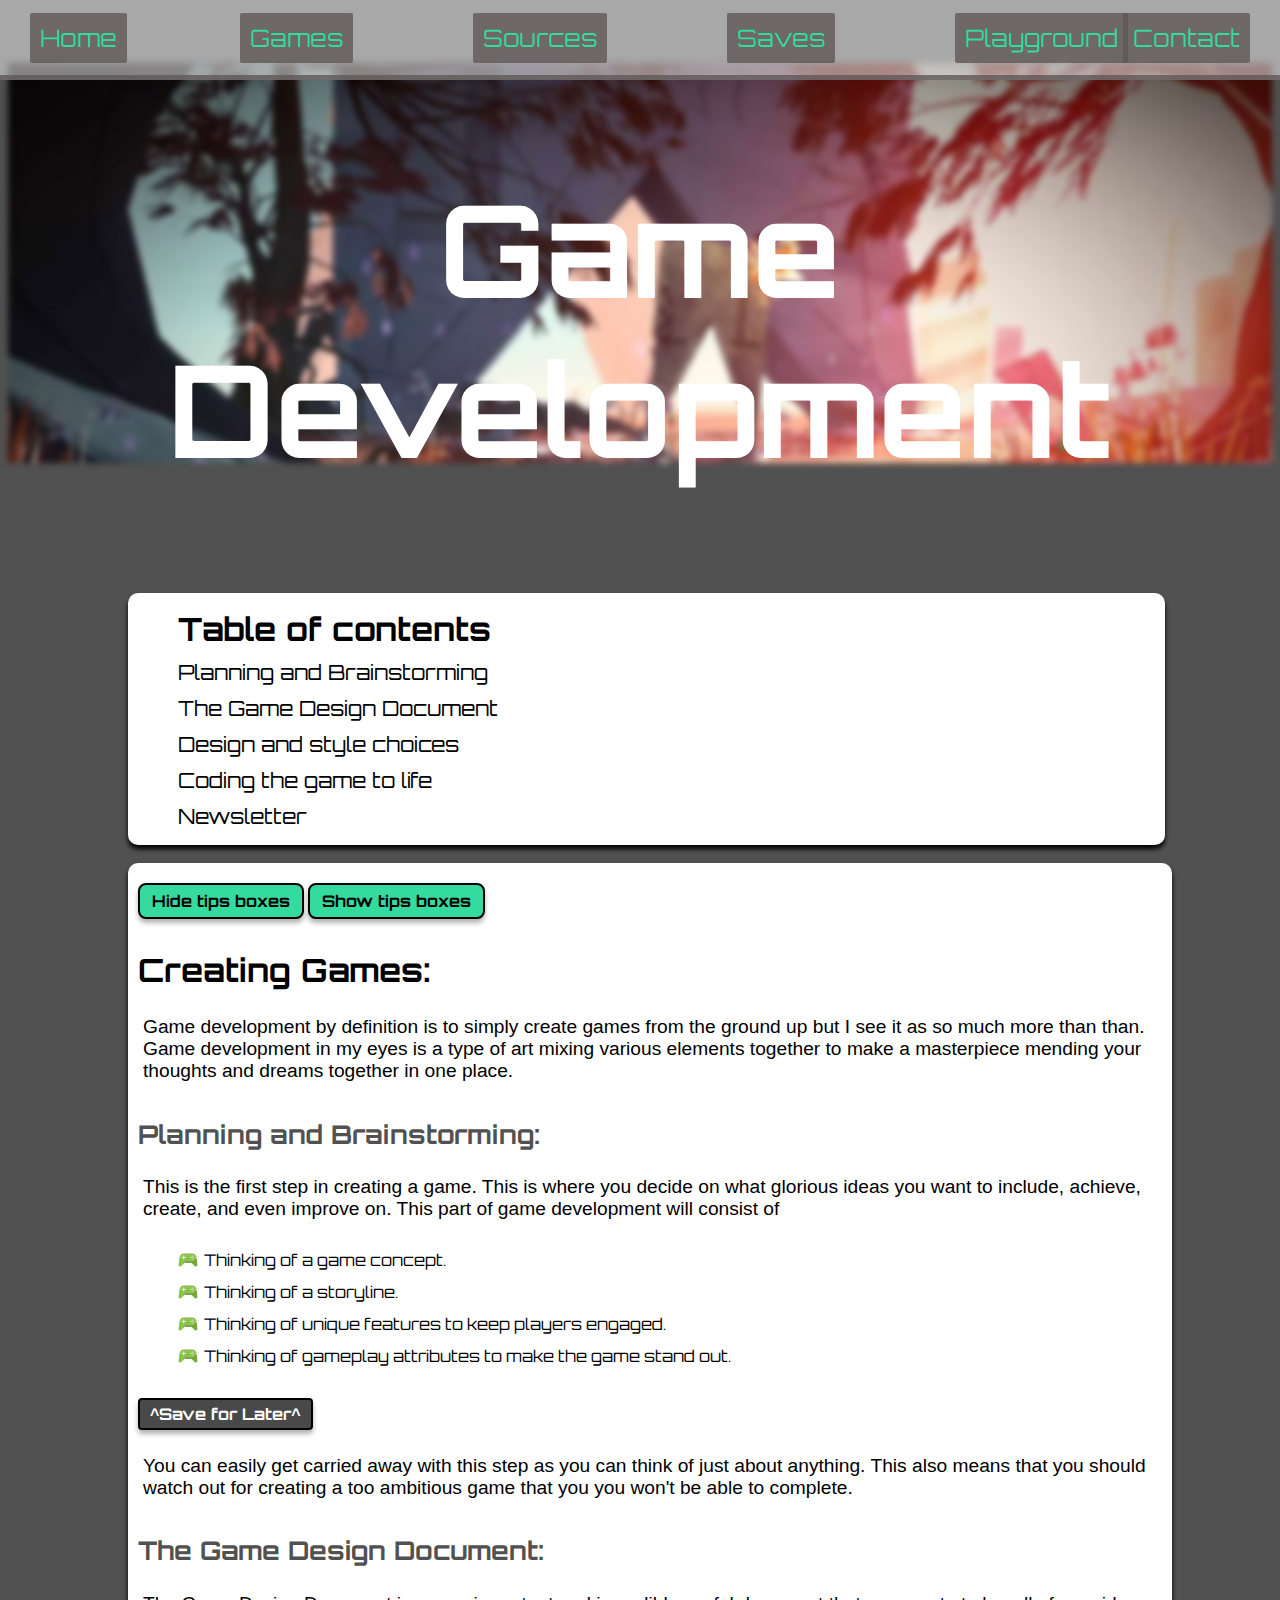
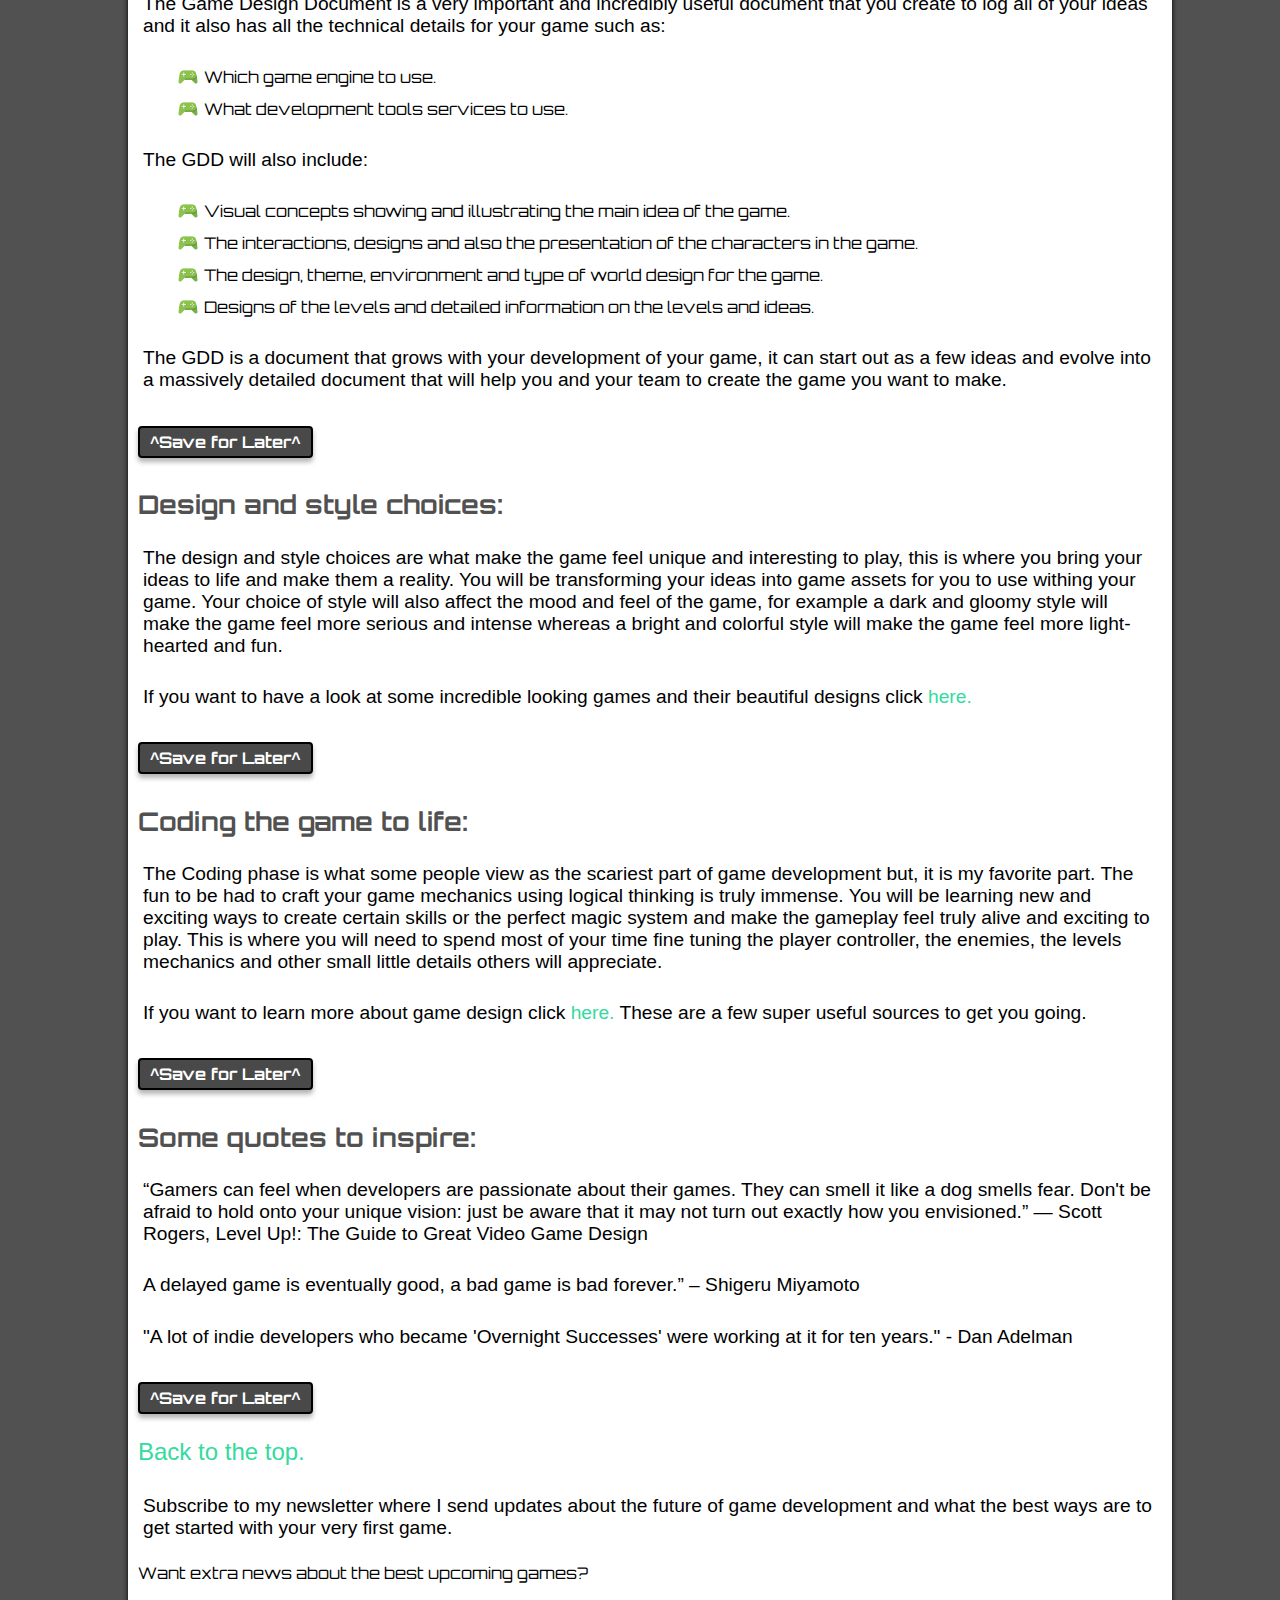
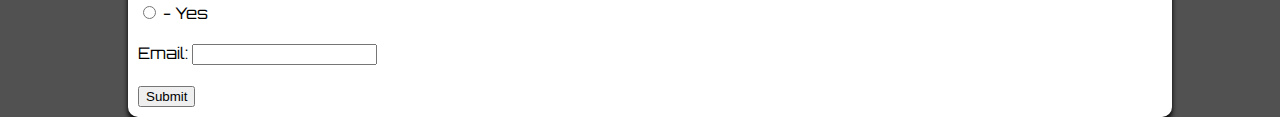
<file: index.html>
<!DOCTYPE html>
<html lang="en">
  <head>
    <title>Game Development</title>
    <link rel="stylesheet" href="scss/main.css"/>
    <script src="https://ajax.googleapis.com/ajax/libs/jquery/1.12.4/jquery.min.js"></script>
  </head>

  <body>
    <header>
      <nav>
        <table class="left-top-align-table">
          <tr>
            <td class="left-align-text"><a href="index.html">Home</a></td>
            <td class="center-text"><a href="html/games.html">Games</a></td>
            <td class="center-text"><a href="html/sources.html">Sources</a></td>
            <td class="center-text"><a href="html/saves.html">Saves</a></td>
            <td class="center-text"><a href="html/playground.html">Playground</a></td>
            <td class="right-align-text"><a href="html/contact.html">Contact</a></td>
          </tr>
        </table>
      </nav>
    </header>

    <div class="image-box-container" id="top">
      <div class="image-box-blurred-background-home"></div>
      <div class="text-container">
        <h1>Game Development</h1>
      </div>
    </div>

    <section class="table-of-contents-box">
      <ul id="nav">
        <li class="drop-down heading1 drop-down">
          <a class="drop-down">Table of contents</a>
          <div class="drop">
          <a href="#planning">Planning and Brainstorming</a>
          </div>
          <div class="drop">
            <a href="#design-document">The Game Design Document</a>
          </div>
          <div class="drop">
          <a href="#designing">Design and style choices</a>
          </div>
          <div class="drop">
          <a href="#coding">Coding the game to life</a>
          </div>
          <div class="drop">
          <a href="#newsletter">Newsletter</a>
          </div>
        </li>
      </ul>
    </section>

    <section class="white-box-container-home">
      <button
        id="startFade"
        class="button-styling"
        onclick="fadingImage(1)"
      >
        Hide tips boxes
      </button>
      <button
        id="resetFade"
        class="button-styling"
        onclick="fadingImage(2)"
      >
        Show tips boxes
      </button>

      <h1 class="main-heading">Creating Games:</h1>
      <p>
        Game development by definition is to simply create games from the ground
        up but I see it as so much more than than. Game development in my eyes
        is a type of art mixing various elements together to make a masterpiece
        mending your thoughts and dreams together in one place.
      </p>

      <section id="planning">
      <div class="savable-item">
        <h2>Planning and Brainstorming:</h2>
        <p>
          This is the first step in creating a game. This is where you decide on
          what glorious ideas you want to include, achieve, create, and even
          improve on. This part of game development will consist of
        </p>

        <ul class="default-list">
          <li>Thinking of a game concept.</li>
          <li>Thinking of a storyline.</li>
          <li>Thinking of unique features to keep players engaged.</li>
          <li>Thinking of gameplay attributes to make the game stand out.</li>
        </ul>
    </div>
        <p>
          You can easily get carried away with this step as you can think of
          just about anything. This also means that you should watch out for
          creating a too ambitious game that you you won't be able to complete.
        </p>
      </section>

      <div class="slide-show-container savable-item" id="developmentTips">
        <img class="image-styling" src="https://Cardinal117.github.io/Website-showcase/Images/loading.gif">
        <p class="slide-show-text">loading....</p>
      </div>

      <section id="design-document">
        <h2>The Game Design Document:</h2>
        <p>
          The Game Design Document is a very important and incredibly useful
          document that you create to log all of your ideas and it also has all
          the technical details for your game such as:
        </p>
        <ul class="default-list">
          <li>Which game engine to use.</li>
          <li>What development tools services to use.</li>
        </ul>
        <div class="savable-item">
        <p>The GDD will also include:</p>
        <ul class="default-list">
          <li>
            Visual concepts showing and illustrating the main idea of the game.
          </li>
          <li>
            The interactions, designs and also the presentation of the
            characters in the game.
          </li>
          <li>
            The design, theme, environment and type of world design for the
            game.
          </li>
          <li>
            Designs of the levels and detailed information on the levels and
            ideas.
          </li>
        </ul>
        <p>
          The GDD is a document that grows with your development of your game,
          it can start out as a few ideas and evolve into a massively detailed
          document that will help you and your team to create the game you want
          to make.
        </p>
      </div>
      </section>

      <section id="designing" class="savable-item">
        <h2>Design and style choices:</h2>
        <p>
          The design and style choices are what make the game feel unique and
          interesting to play, this is where you bring your ideas to life and
          make them a reality. You will be transforming your ideas into game
          assets for you to use withing your game. Your choice of style will
          also affect the mood and feel of the game, for example a dark and
          gloomy style will make the game feel more serious and intense whereas
          a bright and colorful style will make the game feel more light-hearted
          and fun.
        </p>
        <p>
          If you want to have a look at some incredible looking games and their
          beautiful designs click
          <a href="html/games.html" class="turquoiseLink">here.</a>
        </p>
      </section>

      <section id="coding">
        <div class="savable-item">
        <h2>Coding the game to life:</h2>
        <p>
          The Coding phase is what some people view as the scariest part of game
          development but, it is my favorite part. The fun to be had to craft
          your game mechanics using logical thinking is truly immense. You will
          be learning new and exciting ways to create certain skills or the perfect 
          magic system and make the gameplay feel truly alive and exciting to play. 
          This is where you will need to spend most of your time fine tuning the player
          controller, the enemies, the levels mechanics and other small little
          details others will appreciate.
        </p>
        <p>
          If you want to learn more about game design click
          <a href="html/games.html" class="turquoiseLink">here.</a> These are a
          few super useful sources to get you going.
        </p>
      </div>

        <div class="slide-show-container savable-item" id="codingTips">
          <img class="image-styling" src="https://Cardinal117.github.io/Website-showcase/Images/loading.gif">
          <p class="slide-show-text">loading....</p>
        </div>

      </section>
      <div class="savable-item">
      <h2>Some quotes to inspire:</h2>
      <p>
        “Gamers can feel when developers are passionate about their games. They
        can smell it like a dog smells fear. Don't be afraid to hold onto your
        unique vision: just be aware that it may not turn out exactly how you
        envisioned.” ― Scott Rogers, Level Up!: The Guide to Great Video Game
        Design
      </p>
      <p>
        A delayed game is eventually good, a bad game is bad forever.” – Shigeru Miyamoto
      </p>
      <p>
        "A lot of indie developers who became 'Overnight Successes' were working at it for ten years." - Dan Adelman
      </p>
    </div>
      <p class="large-text"><a href="#top">Back to the top.</a></p>

      <!--Contact form that will allow a user to subscribe to a newsletter.-->
      <form method="post" id="newsletter">
        <div>
          <p>
            Subscribe to my newsletter where I send updates about the future of game development and what 
            the best ways are to get started with your very first game.
          </p>
        </div>
        <div>
            <label for="extra-content">Want extra news about the best upcoming games?</label>
            <br>
            <br>
            <input type="radio" name="extra-content" id="extra-content">
            <label for="extra-content"> - Yes</label>
        </div>
        <br>
        <div>
           <label for="email">Email:</label>
            <input type="text" name="email" id="email"> 
        </div>
        <br>
        <button>Submit</button>
    </form>
</div>
    </section>
    <script src="js/slides.js"></script>
    <script type="module" src="js/main.js"></script>  
  </body>
</html>
</file>
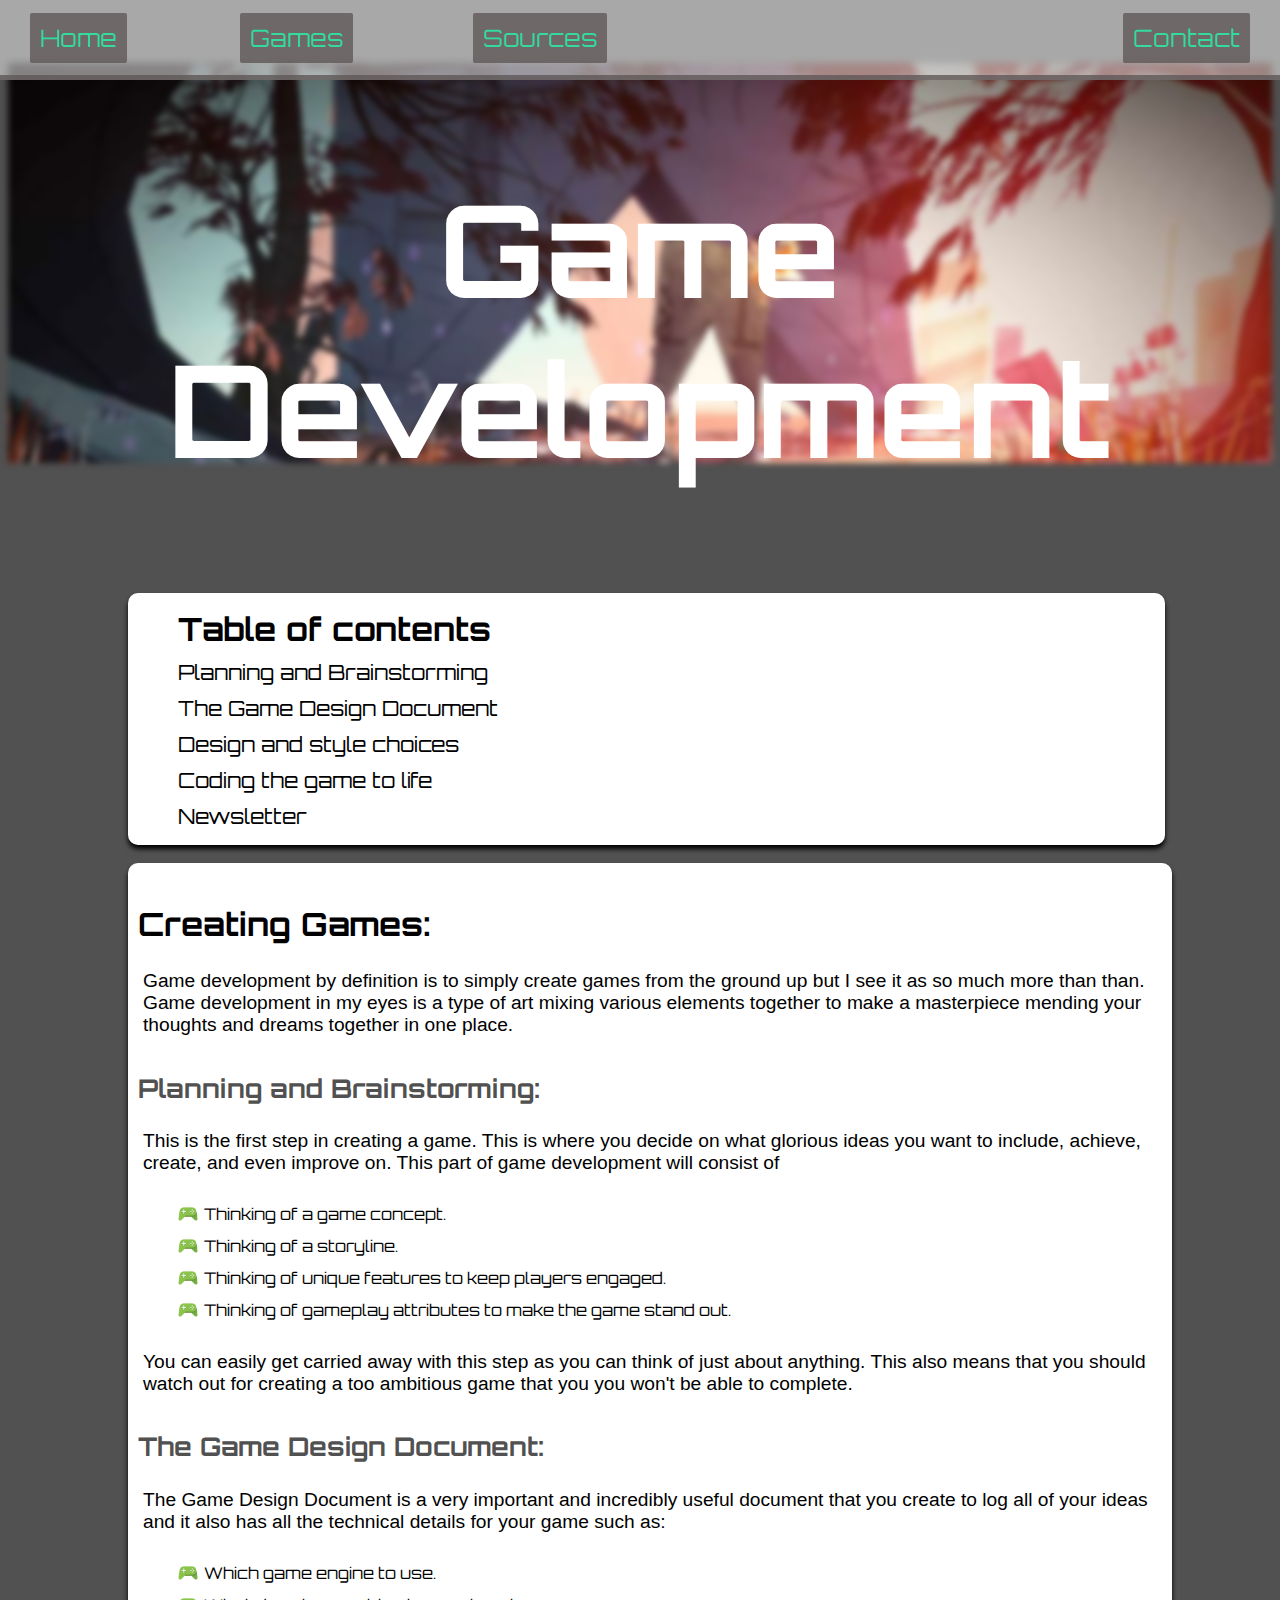
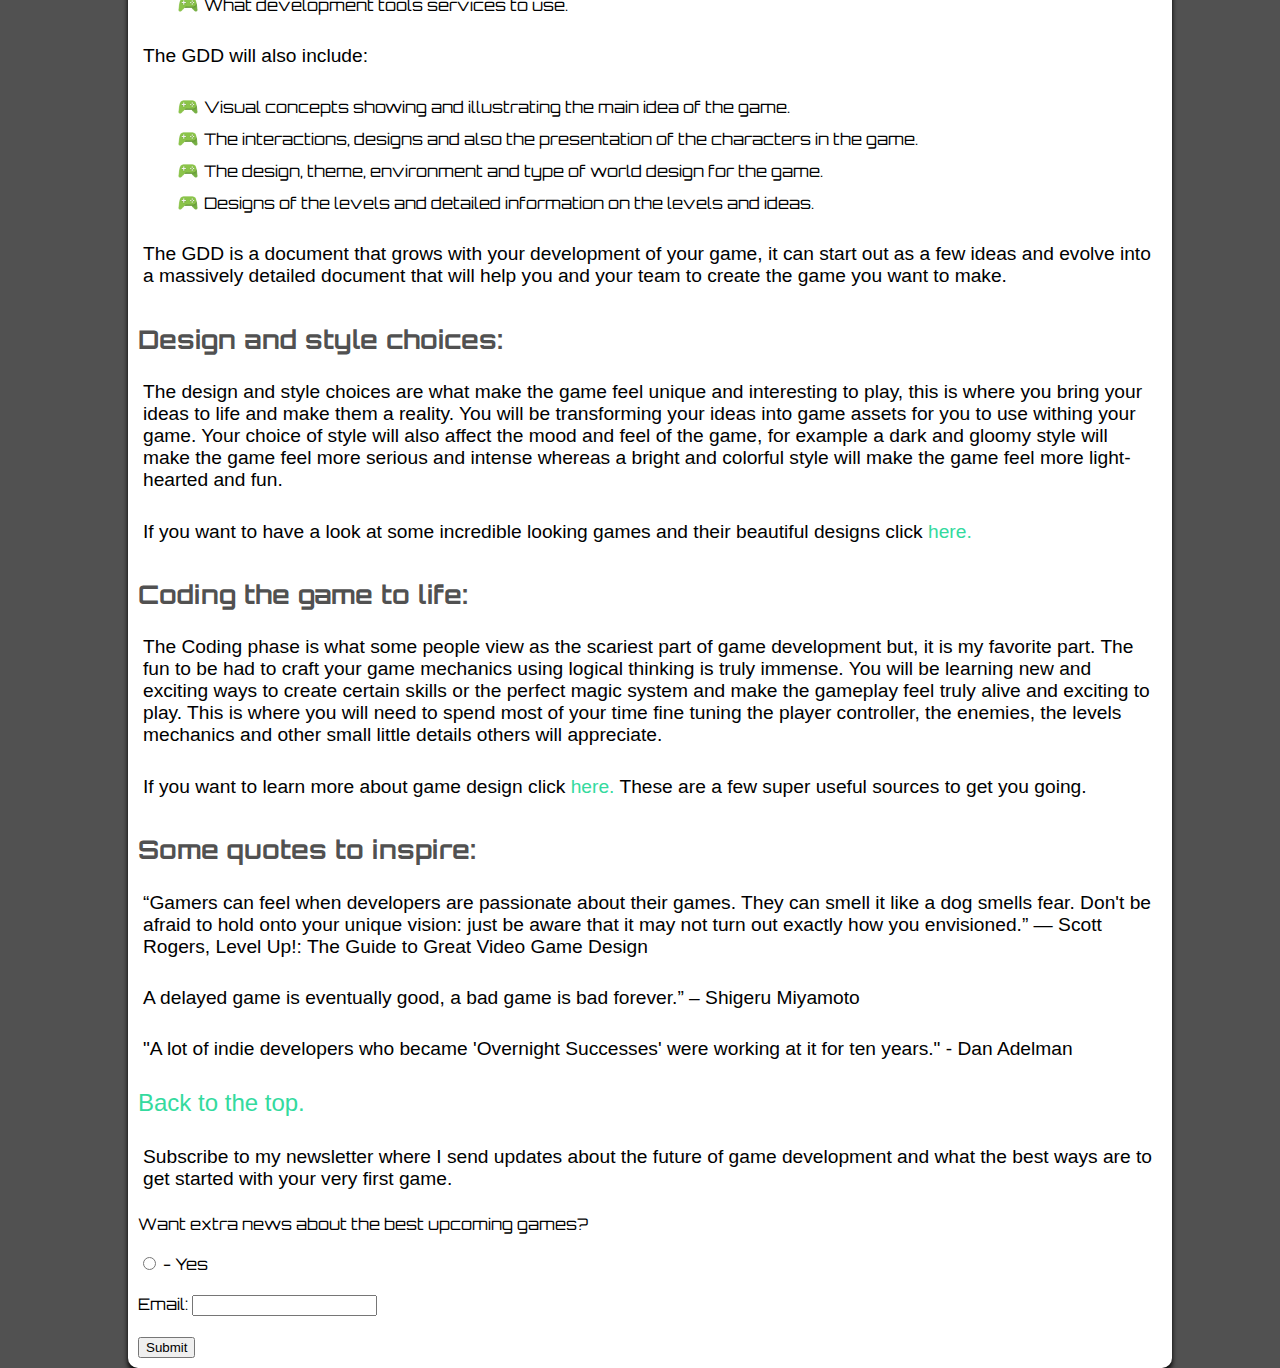
<file: html/index.html>
<!DOCTYPE html>
<html lang="en">
  <head>
    <title>Game Development</title>
    <link rel="stylesheet" href="/scss/main.css"/>
    <script src="https://ajax.googleapis.com/ajax/libs/jquery/1.12.4/jquery.min.js"></script>
  </head>

  <body>
    <header>
      <nav>
        <table class="left-top-align-table">
          <tr>
            <td class="left-align-text"><a href="index.html">Home</a></td>
            <td class="center-text"><a href="games.html">Games</a></td>
            <td class="center-text"><a href="sources.html">Sources</a></td>
            <td class="right-align-text"><a href="contact.html">Contact</a></td>
          </tr>
        </table>
      </nav>
    </header>

    <div class="image-box-container" id="top">
      <div class="image-box-blurred-background-home"></div>
      <div class="text-container">
        <h1>Game Development</h1>
      </div>
    </div>

    <section class="table-of-contents-box">
      <ul id="nav">
        <li class="drop-down heading1 drop-down">
          <a class="drop-down">Table of contents</a>
          <div class="drop">
          <a href="#planning">Planning and Brainstorming</a>
          </div>
          <div class="drop">
            <a href="#design-document">The Game Design Document</a>
          </div>
          <div class="drop">
          <a href="#designing">Design and style choices</a>
          </div>
          <div class="drop">
          <a href="#coding">Coding the game to life</a>
          </div>
          <div class="drop">
          <a href="#newsletter">Newsletter</a>
          </div>
        </li>
      </ul>
    </section>

    <section class="white-box-container-home">
      <h1 class="main-heading">Creating Games:</h1>
      <p>
        Game development by definition is to simply create games from the ground
        up but I see it as so much more than than. Game development in my eyes
        is a type of art mixing various elements together to make a masterpiece
        mending your thoughts and dreams together in one place.
      </p>

      <section id="planning">
        <h2>Planning and Brainstorming:</h2>
        <p>
          This is the first step in creating a game. This is where you decide on
          what glorious ideas you want to include, achieve, create, and even
          improve on. This part of game development will consist of
        </p>

        <ul class="default-list">
          <li>Thinking of a game concept.</li>
          <li>Thinking of a storyline.</li>
          <li>Thinking of unique features to keep players engaged.</li>
          <li>Thinking of gameplay attributes to make the game stand out.</li>
        </ul>

        <p>
          You can easily get carried away with this step as you can think of
          just about anything. This also means that you should watch out for
          creating a too ambitious game that you you won't be able to complete.
        </p>
      </section>

      <div class="slide-show-container" id="developmentTips">
        <img class="image-styling" src="/Images/loading.gif">
        <p class="slide-show-text">loading....</p>
      </div>

      <section id="design-document">
        <h2>The Game Design Document:</h2>
        <p>
          The Game Design Document is a very important and incredibly useful
          document that you create to log all of your ideas and it also has all
          the technical details for your game such as:
        </p>
        <ul class="default-list">
          <li>Which game engine to use.</li>
          <li>What development tools services to use.</li>
        </ul>
        <p>The GDD will also include:</p>
        <ul class="default-list">
          <li>
            Visual concepts showing and illustrating the main idea of the game.
          </li>
          <li>
            The interactions, designs and also the presentation of the
            characters in the game.
          </li>
          <li>
            The design, theme, environment and type of world design for the
            game.
          </li>
          <li>
            Designs of the levels and detailed information on the levels and
            ideas.
          </li>
        </ul>
        <p>
          The GDD is a document that grows with your development of your game,
          it can start out as a few ideas and evolve into a massively detailed
          document that will help you and your team to create the game you want
          to make.
        </p>
      </section>

      <section id="designing">
        <h2>Design and style choices:</h2>
        <p>
          The design and style choices are what make the game feel unique and
          interesting to play, this is where you bring your ideas to life and
          make them a reality. You will be transforming your ideas into game
          assets for you to use withing your game. Your choice of style will
          also affect the mood and feel of the game, for example a dark and
          gloomy style will make the game feel more serious and intense whereas
          a bright and colorful style will make the game feel more light-hearted
          and fun.
        </p>
        <p>
          If you want to have a look at some incredible looking games and their
          beautiful designs click
          <a href="/html/games.html" class="turquoiseLink">here.</a>
        </p>
      </section>

      <section id="coding">
        <h2>Coding the game to life:</h2>
        <p>
          The Coding phase is what some people view as the scariest part of game
          development but, it is my favorite part. The fun to be had to craft
          your game mechanics using logical thinking is truly immense. You will
          be learning new and exciting ways to create certain skills or the perfect 
          magic system and make the gameplay feel truly alive and exciting to play. 
          This is where you will need to spend most of your time fine tuning the player
          controller, the enemies, the levels mechanics and other small little
          details others will appreciate.
        </p>
        <p>
          If you want to learn more about game design click
          <a href="/html/games.html" class="turquoiseLink">here.</a> These are a
          few super useful sources to get you going.
        </p>

        <div class="slide-show-container" id="codingTips">
          <img class="image-styling" src="/Images/loading.gif">
          <p class="slide-show-text">loading....</p>
        </div>

      </section>
      <h2>Some quotes to inspire:</h2>
      <p>
        “Gamers can feel when developers are passionate about their games. They
        can smell it like a dog smells fear. Don't be afraid to hold onto your
        unique vision: just be aware that it may not turn out exactly how you
        envisioned.” ― Scott Rogers, Level Up!: The Guide to Great Video Game
        Design
      </p>
      <p>
        A delayed game is eventually good, a bad game is bad forever.” – Shigeru Miyamoto
      </p>
      <p>
        "A lot of indie developers who became 'Overnight Successes' were working at it for ten years." - Dan Adelman
      </p>
      <p class="large-text"><a href="#top">Back to the top.</a></p>

      <!--Contact form that will allow a user to subscribe to a newsletter.-->
      <form method="post" id="newsletter">
        <div>
          <p>
            Subscribe to my newsletter where I send updates about the future of game development and what 
            the best ways are to get started with your very first game.
          </p>
        </div>
        <div>
            <label for="extra-content">Want extra news about the best upcoming games?</label>
            <br>
            <br>
            <input type="radio" name="extra-content" id="extra-content">
            <label for="extra-content"> - Yes</label>
        </div>
        <br>
        <div>
           <label for="email">Email:</label>
            <input type="text" name="email" id="email"> 
        </div>
        <br>
        <button>Submit</button>
    </form>
</div>
    </section>
      <script src="/js/main.js"></script>
  </body>
</html>
</file>
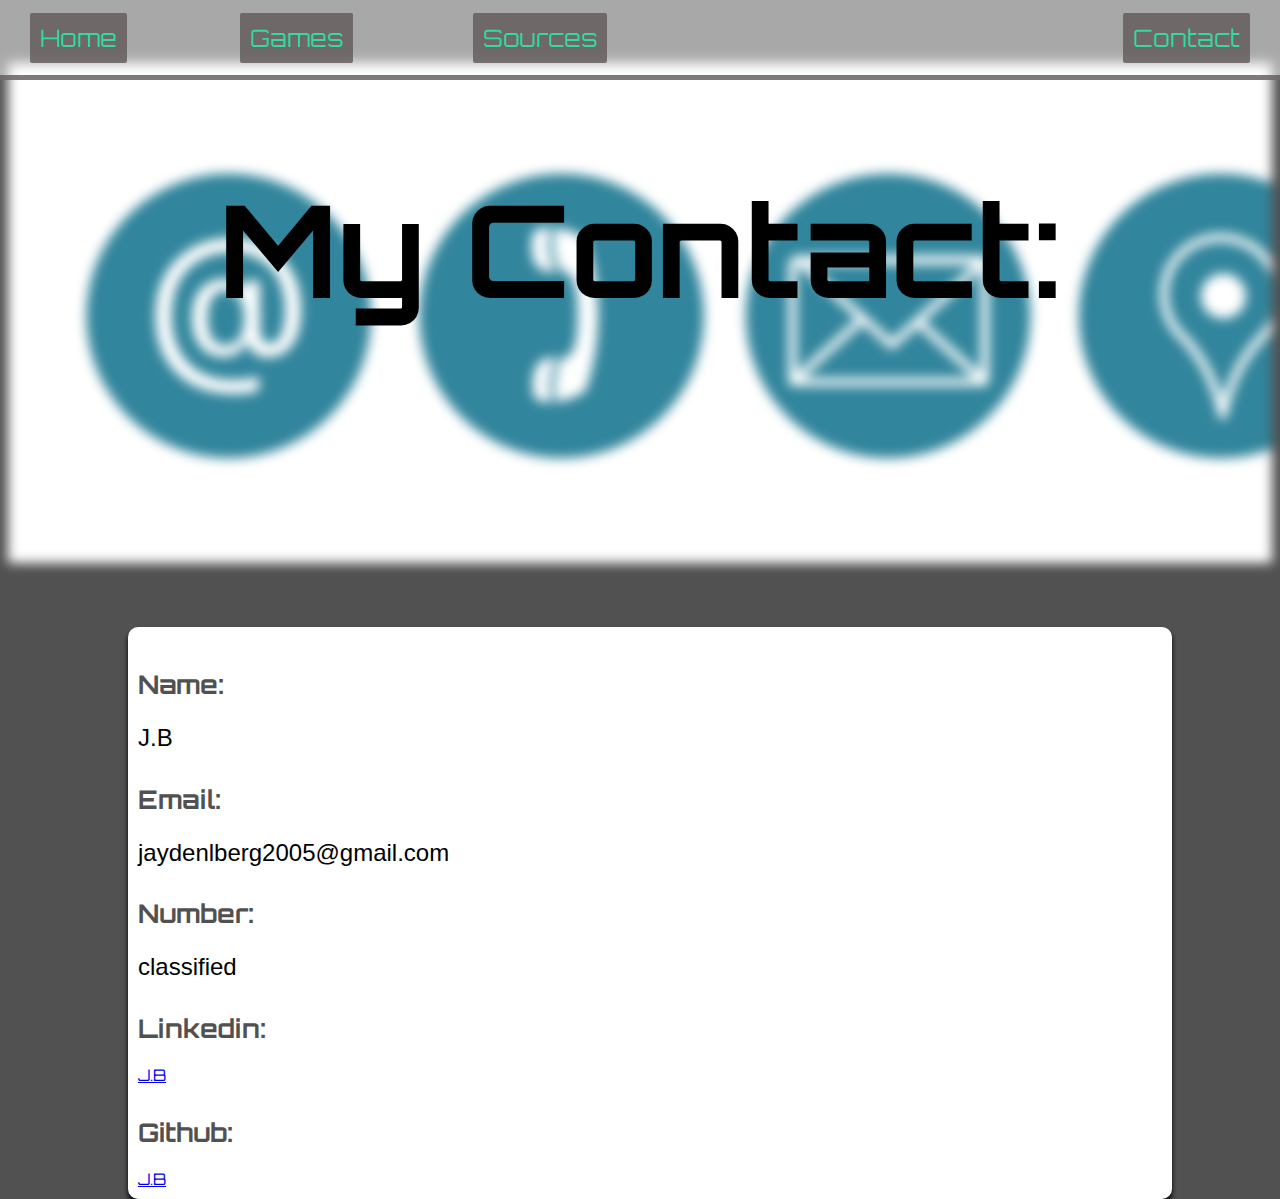
<file: contact.html>
<!DOCTYPE html>
<html lang="en">
  <head>
    <title>Contact</title>
    <link rel="stylesheet" href="/scss/main.css" />
  </head>

  <body>
    <header>
      <nav>
        <table class="left-top-align-table">
          <tr>
            <td class="left-align-text"><a href="index.html">Home</a></td>
            <td class="center-text"><a href="games.html">Games</a></td>
            <td class="center-text"><a href="sources.html">Sources</a></td>
            <td class="right-align-text"><a href="contact.html">Contact</a></td>
          </tr>
        </table>
      </nav>
    </header>

    <div class="image-box-container">
      <div class="image-box-blurred-background-contact"></div>
      <div class="text-container-black">
        <h1>My Contact:</h1>
      </div>
    </div>

    <section class="white-box-container">
      <h2>Name:</h2>
      <p class="large-text">J.B</p>

      <h2>Email:</h2>
      <p class="large-text">jaydenlberg2005@gmail.com</p>

      <h2>Number:</h2>
      <p class="large-text">classified</p>

      <h2>Linkedin:</h2>
      <a
        target="_blank"
        href="https://www.linkedin.com/search/results/all/?fetchDeterministicClustersOnly=true&heroEntityKey=urn%3Ali%3Afsd_profile%3AACoAAFR6K70B81CPlIBTiExbv4iwyrz0XFOZ3fw&keywords=jayden%20liebenberg&origin=RICH_QUERY_SUGGESTION&position=0&searchId=81713bbe-6deb-4838-9afc-d1b1df3da29d&sid=Fg7&spellCorrectionEnabled=false"
        >J.B</a
      >
      <h2>Github:</h2>
      <a
        target="_blank"
        href="https://github.com/Cardinal117"
        >J.B</a
      >
    </section>
  </body>
</html>
</file>
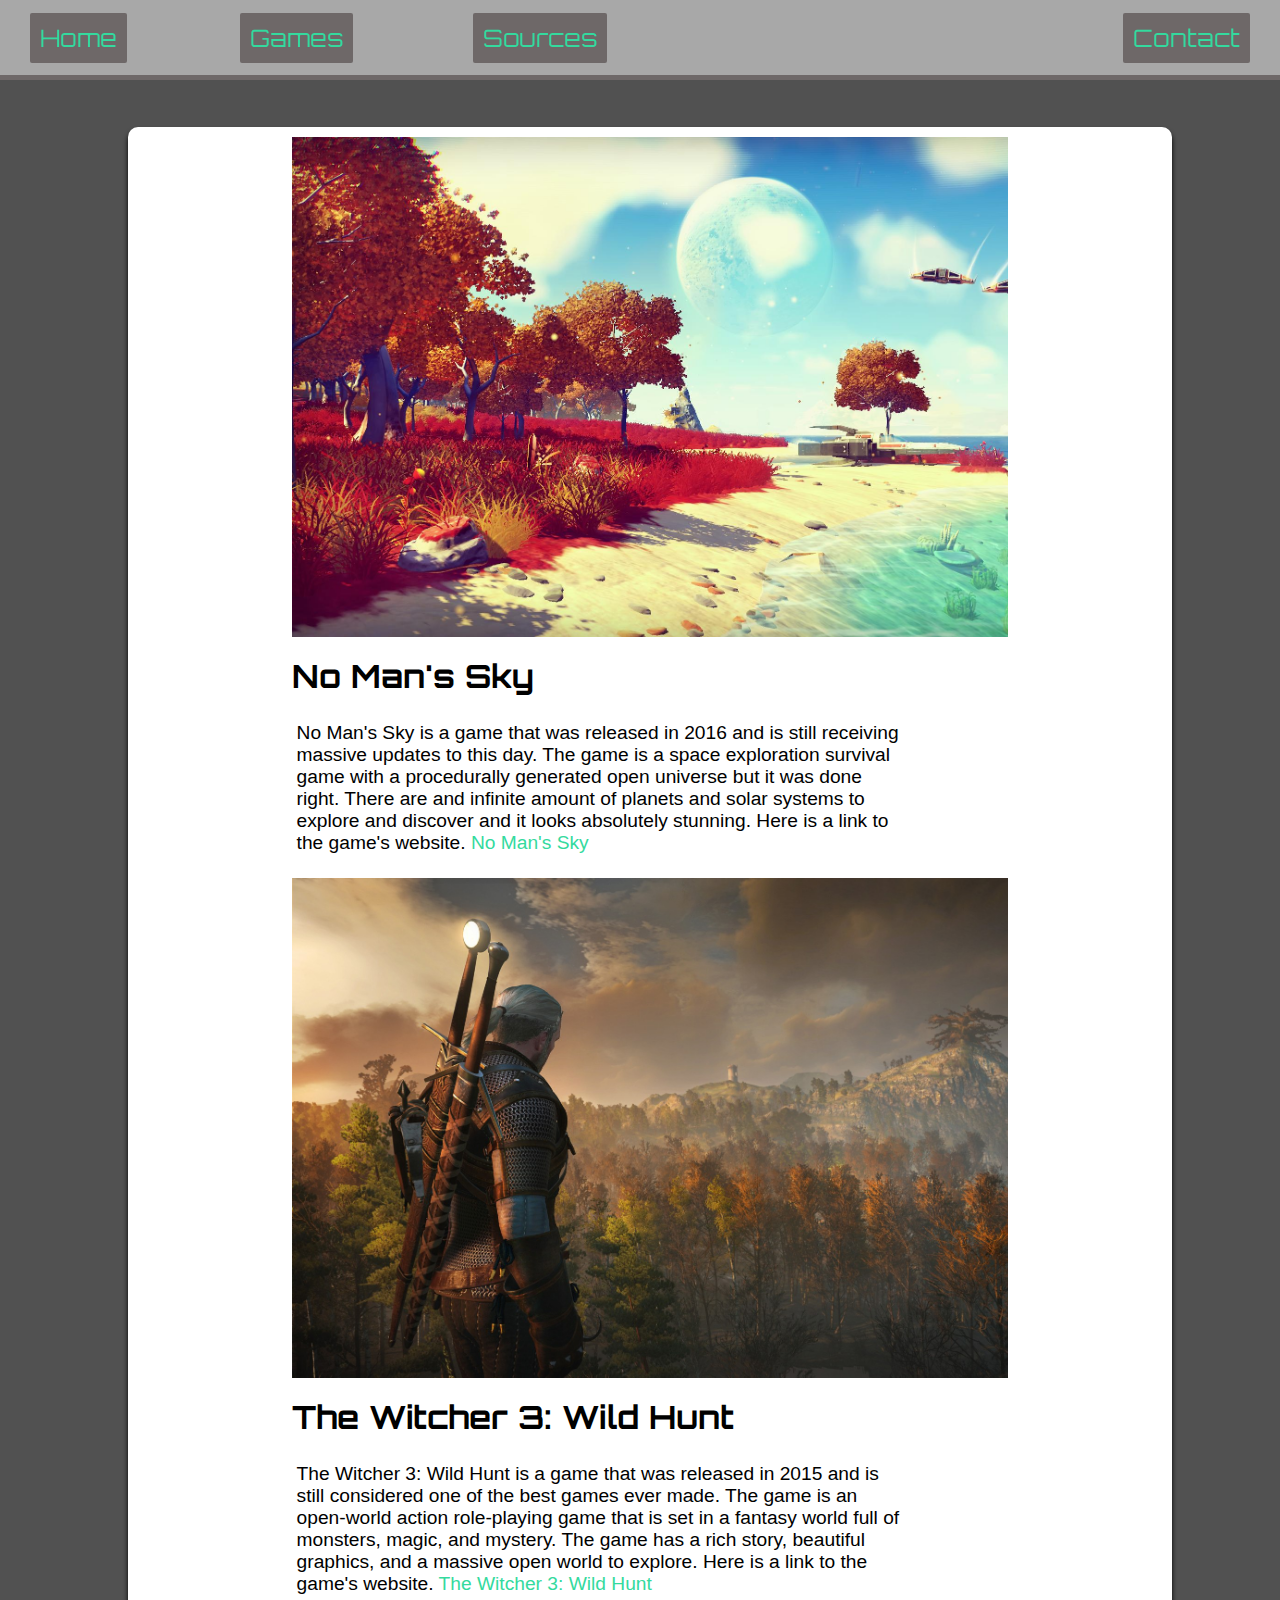
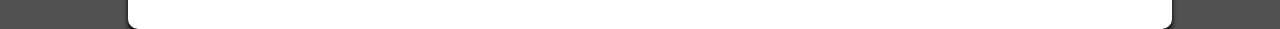
<file: games.html>
<!DOCTYPE html>
<html lang="en">
  <head>
    <title>Recommended Games</title>
    <link rel="stylesheet" href="/scss/main.css" />
  </head>

  <body>
    <header>
      <nav>
        <table class="left-top-align-table">
          <tr>
            <td class="left-align-text"><a href="index.html">Home</a></td>
            <td class="center-text"><a href="games.html">Games</a></td>
            <td class="center-text"><a href="sources.html">Sources</a></td>
            <td class="right-align-text"><a href="contact.html">Contact</a></td>
          </tr>
        </table>
      </nav>
    </header>

    <section class="white-box-container">
      <div class="image-box-container">
        <div class="games-image1"></div>
      </div>
      <section class="games-text">
        <h1 class="main-heading">No Man's Sky</h1>
        <p>
          No Man's Sky is a game that was released in 2016 and is still
          receiving massive updates to this day. The game is a space exploration
          survival game with a procedurally generated open universe but it was
          done right. There are and infinite amount of planets and solar systems
          to explore and discover and it looks absolutely stunning. Here is a
          link to the game's website.
          <a href="https://www.nomanssky.com/" target="_blank">No Man's Sky</a>
        </p>
      </section>

      <div class="image-box-container">
        <div class="games-image2"></div>
      </div>

      <section class="games-text">
        <h1 class="main-heading">The Witcher 3: Wild Hunt</h1>
        <p>
          The Witcher 3: Wild Hunt is a game that was released in 2015 and is
          still considered one of the best games ever made. The game is an
          open-world action role-playing game that is set in a fantasy world
          full of monsters, magic, and mystery. The game has a rich story,
          beautiful graphics, and a massive open world to explore. Here is a
          link to the game's website.
          <a href="https://thewitcher.com/en/witcher3" target="_blank"
            >The Witcher 3: Wild Hunt</a
          >
        </p>
      </section>
    </section>
  </body>
</html>
</file>
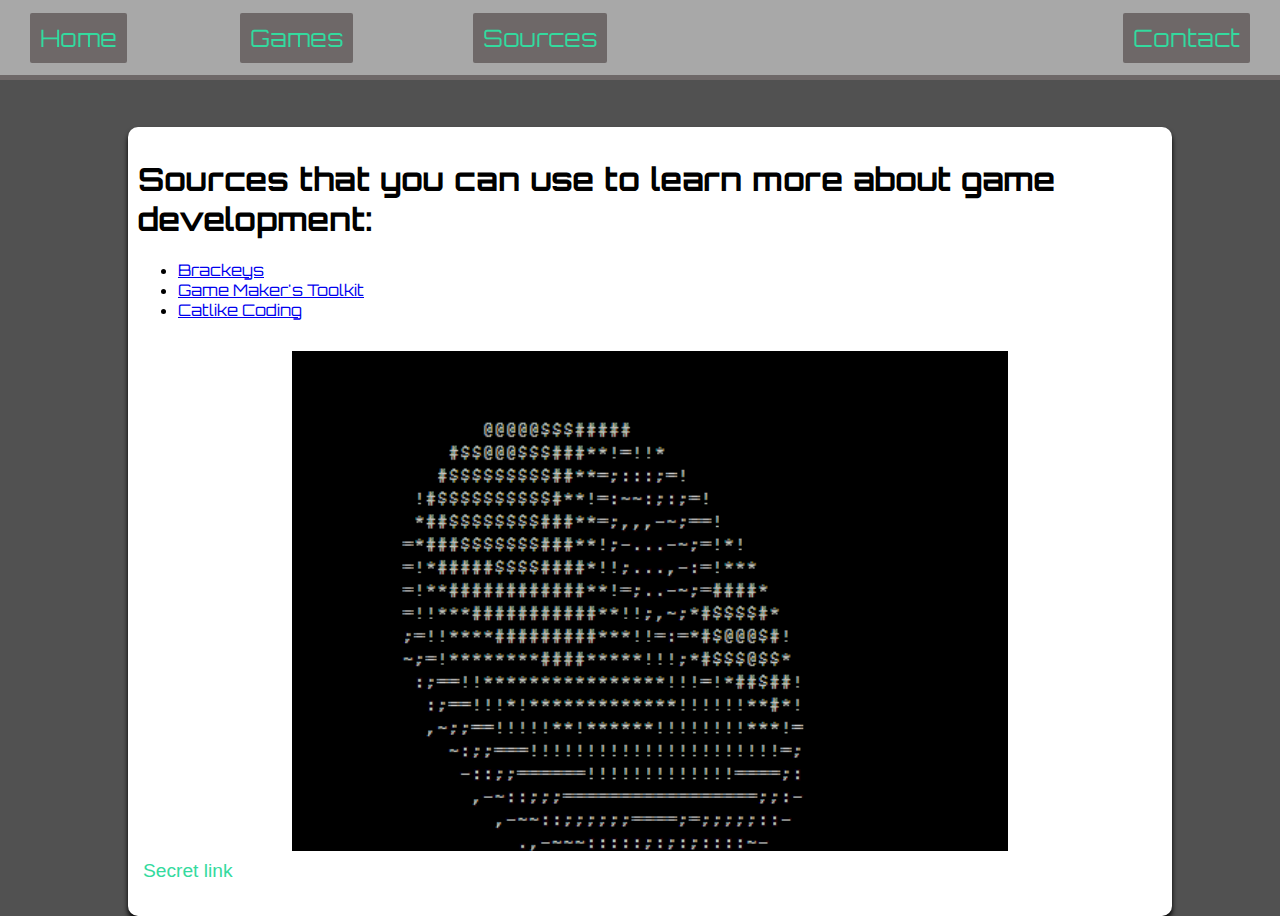
<file: sources.html>
<!DOCTYPE html>
<html lang="en">
  <head>
    <title>Sources</title>
    <link rel="stylesheet" href="/scss/main.css" />
  </head>

  <body>
    <header>
      <nav>
        <table class="left-top-align-table">
          <tr>
            <td class="left-align-text"><a href="/index.html">Home</a></td>
            <td class="center-text"><a href="games.html">Games</a></td>
            <td class="center-text"><a href="sources.html">Sources</a></td>
            <td class="right-align-text"><a href="contact.html">Contact</a></td>
          </tr>
        </table>
      </nav>
    </header>

    <section class="white-box-container">
      <h1>Sources that you can use to learn more about game development:</h1>
      <ul>
        <li>
          <a
            target="_blank"
            href="https://www.youtube.com/channel/UCYbK_tjZ2OrIZFBvU6CCMiA"
            >Brackeys</a
          >
        </li>
        <li>
          <a
            target="_blank"
            href="https://www.youtube.com/channel/UCqJ-Xo29CKyLTjn6z2XwYAw"
            >Game Maker's Toolkit</a
          >
        </li>
        <li>
            <a target="_blank" href="https://catlikecoding.com/">Catlike Coding</a>
        </li>
    </ul>
      <div class="image-box-container">
        <div class="sources-image"></div>
      </div>
      <p><a href="https://kaiynest.itch.io/ventus">Secret link</a></p>
    </section>
  </body>
</html>
</file>
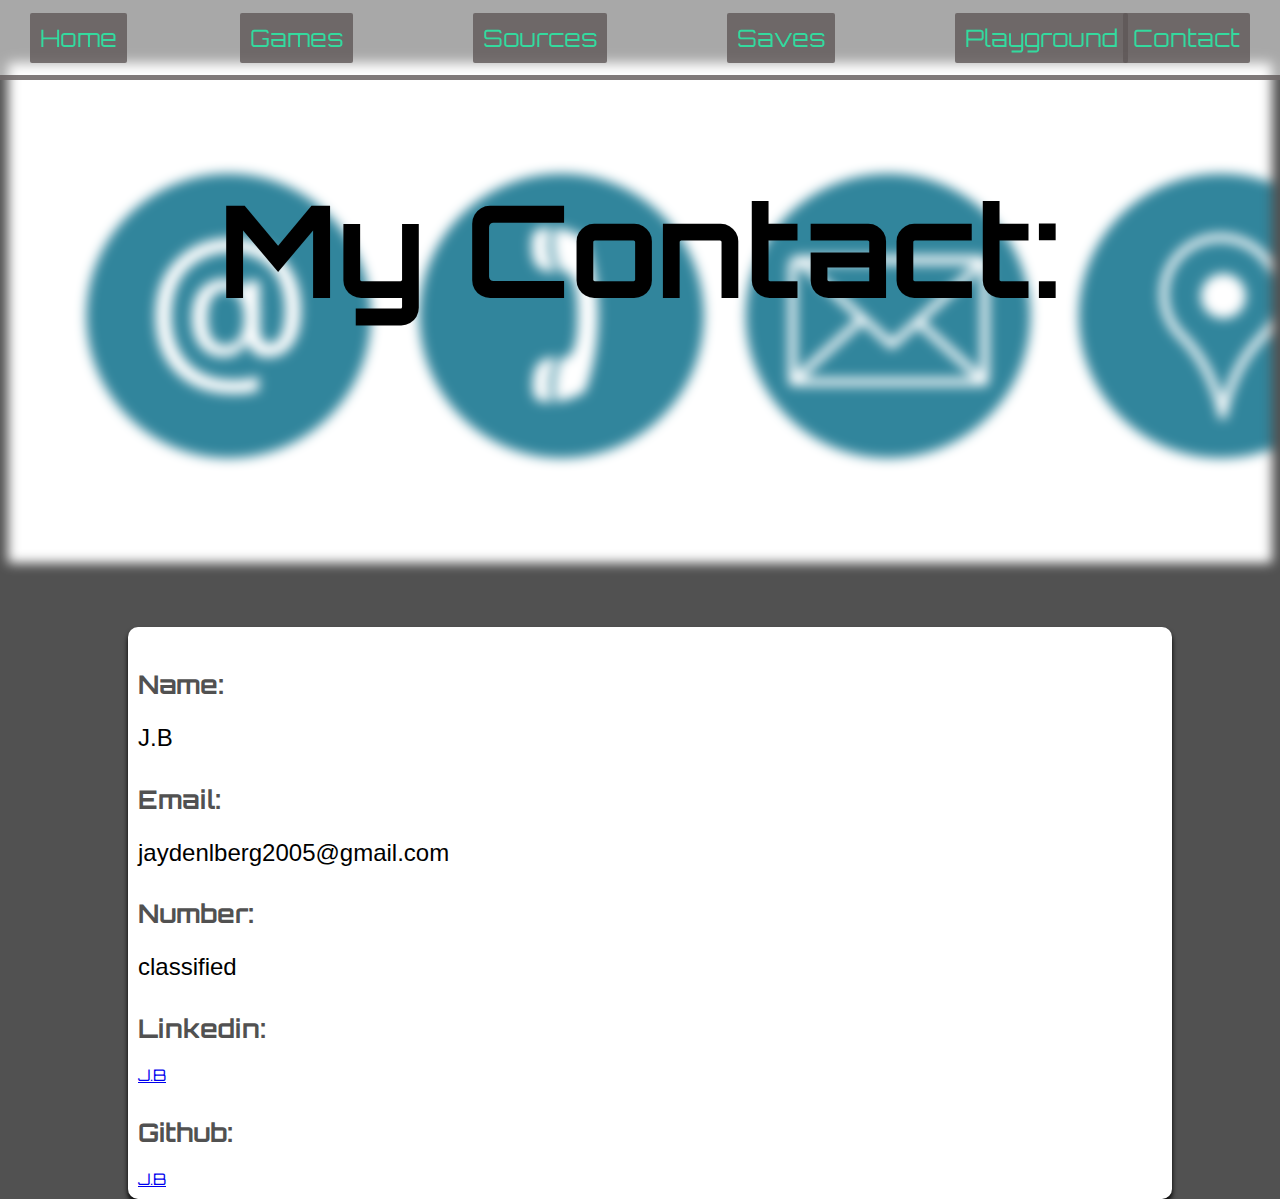
<file: html/contact.html>
<!DOCTYPE html>
<html lang="en">
  <head>
    <title>Contact</title>
    <link rel="stylesheet" href="../scss/main.css"/>
  </head>

  <body>
    <header>
      <nav>
        <table class="left-top-align-table">
          <tr>
            <td class="left-align-text"><a href="../index.html">Home</a></td>
            <td class="center-text"><a href="games.html">Games</a></td>
            <td class="center-text"><a href="sources.html">Sources</a></td>
            <td class="center-text"><a href="saves.html">Saves</a></td>
            <td class="center-text"><a href="playground.html">Playground</a></td>
            <td class="right-align-text"><a href="contact.html">Contact</a></td>
          </tr>
        </table>
      </nav>
    </header>

    <div class="image-box-container">
      <div class="image-box-blurred-background-contact"></div>
      <div class="text-container-black">
        <h1>My Contact:</h1>
      </div>
    </div>

    <section class="white-box-container">
      <h2>Name:</h2>
      <p class="large-text">J.B</p>

      <h2>Email:</h2>
      <p class="large-text">jaydenlberg2005@gmail.com</p>

      <h2>Number:</h2>
      <p class="large-text">classified</p>

      <h2>Linkedin:</h2>
      <a
        target="_blank"
        href="https://www.linkedin.com/search/results/all/?fetchDeterministicClustersOnly=true&heroEntityKey=urn%3Ali%3Afsd_profile%3AACoAAFR6K70B81CPlIBTiExbv4iwyrz0XFOZ3fw&keywords=jayden%20liebenberg&origin=RICH_QUERY_SUGGESTION&position=0&searchId=81713bbe-6deb-4838-9afc-d1b1df3da29d&sid=Fg7&spellCorrectionEnabled=false"
        >J.B</a
      >
      <h2>Github:</h2>
      <a
        target="_blank"
        href="https://github.com/Cardinal117"
        >J.B</a
      >
    </section>
  </body>
</html>
</file>
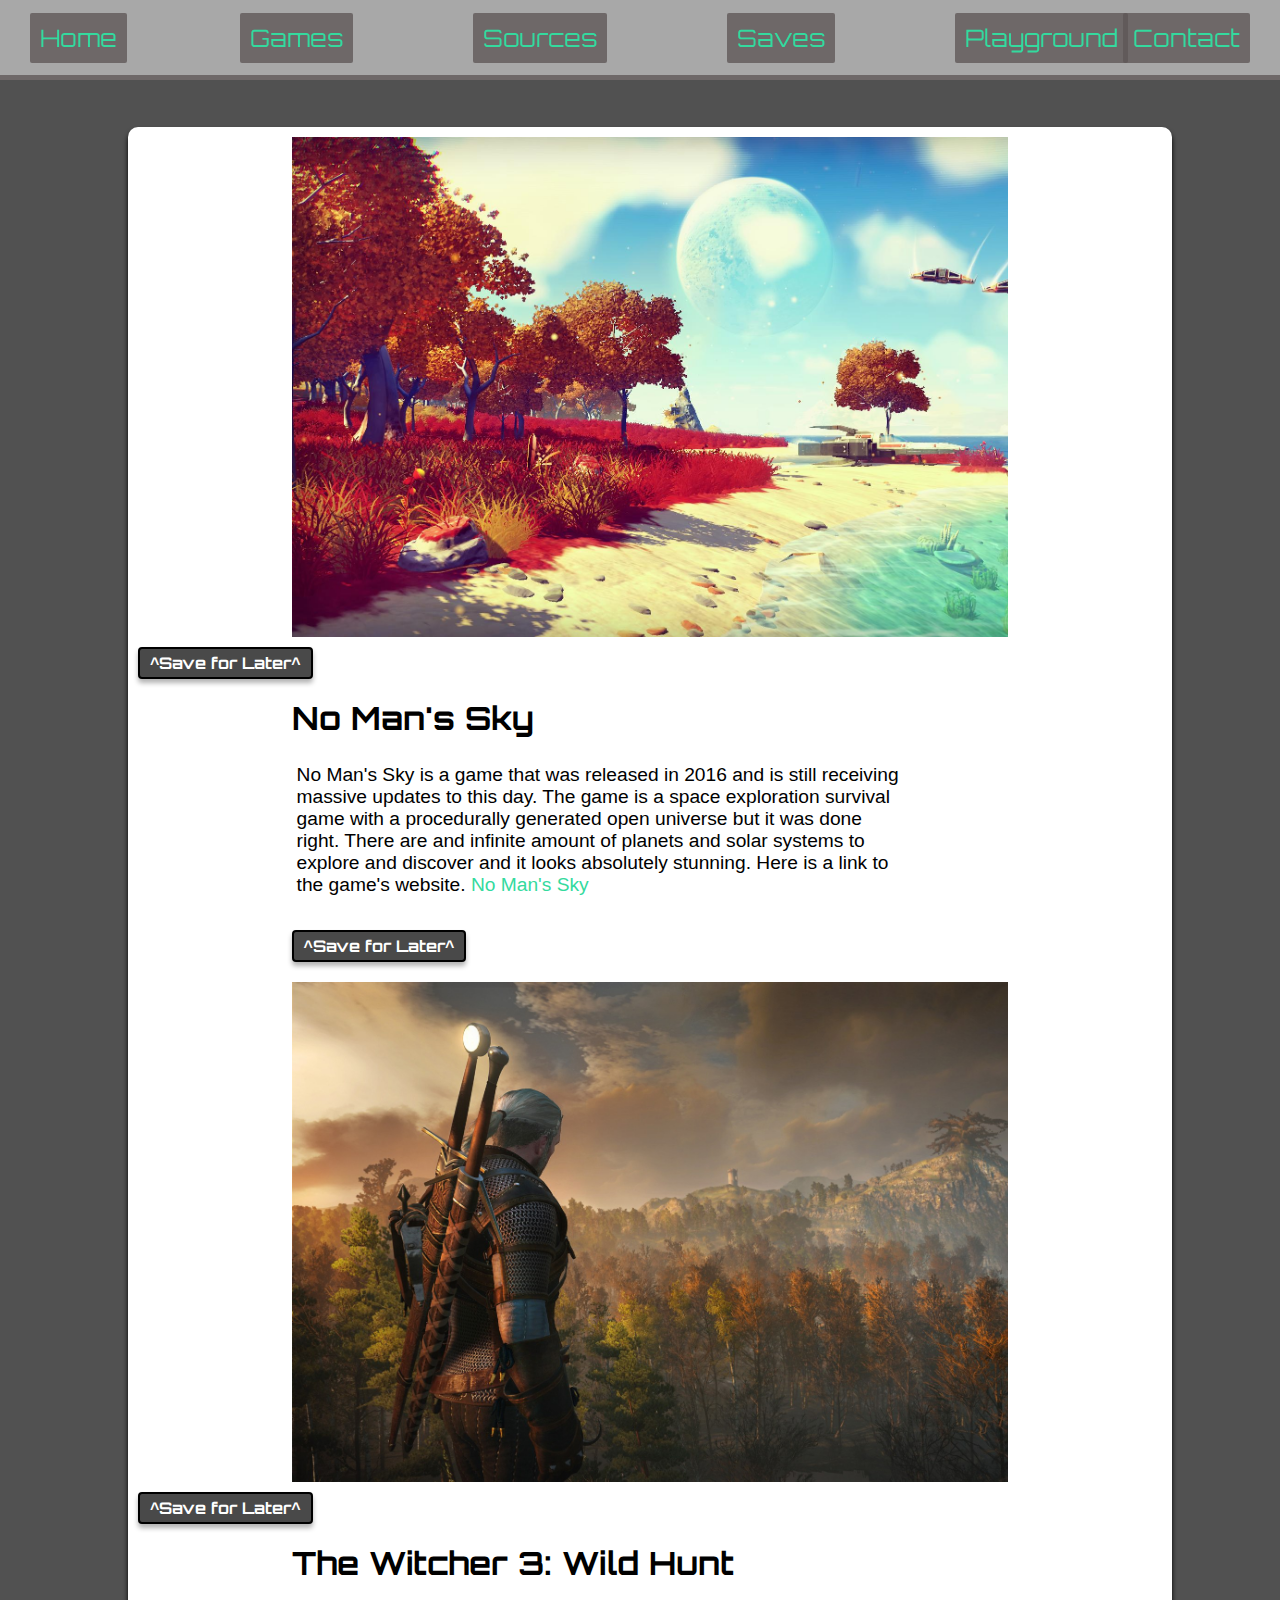
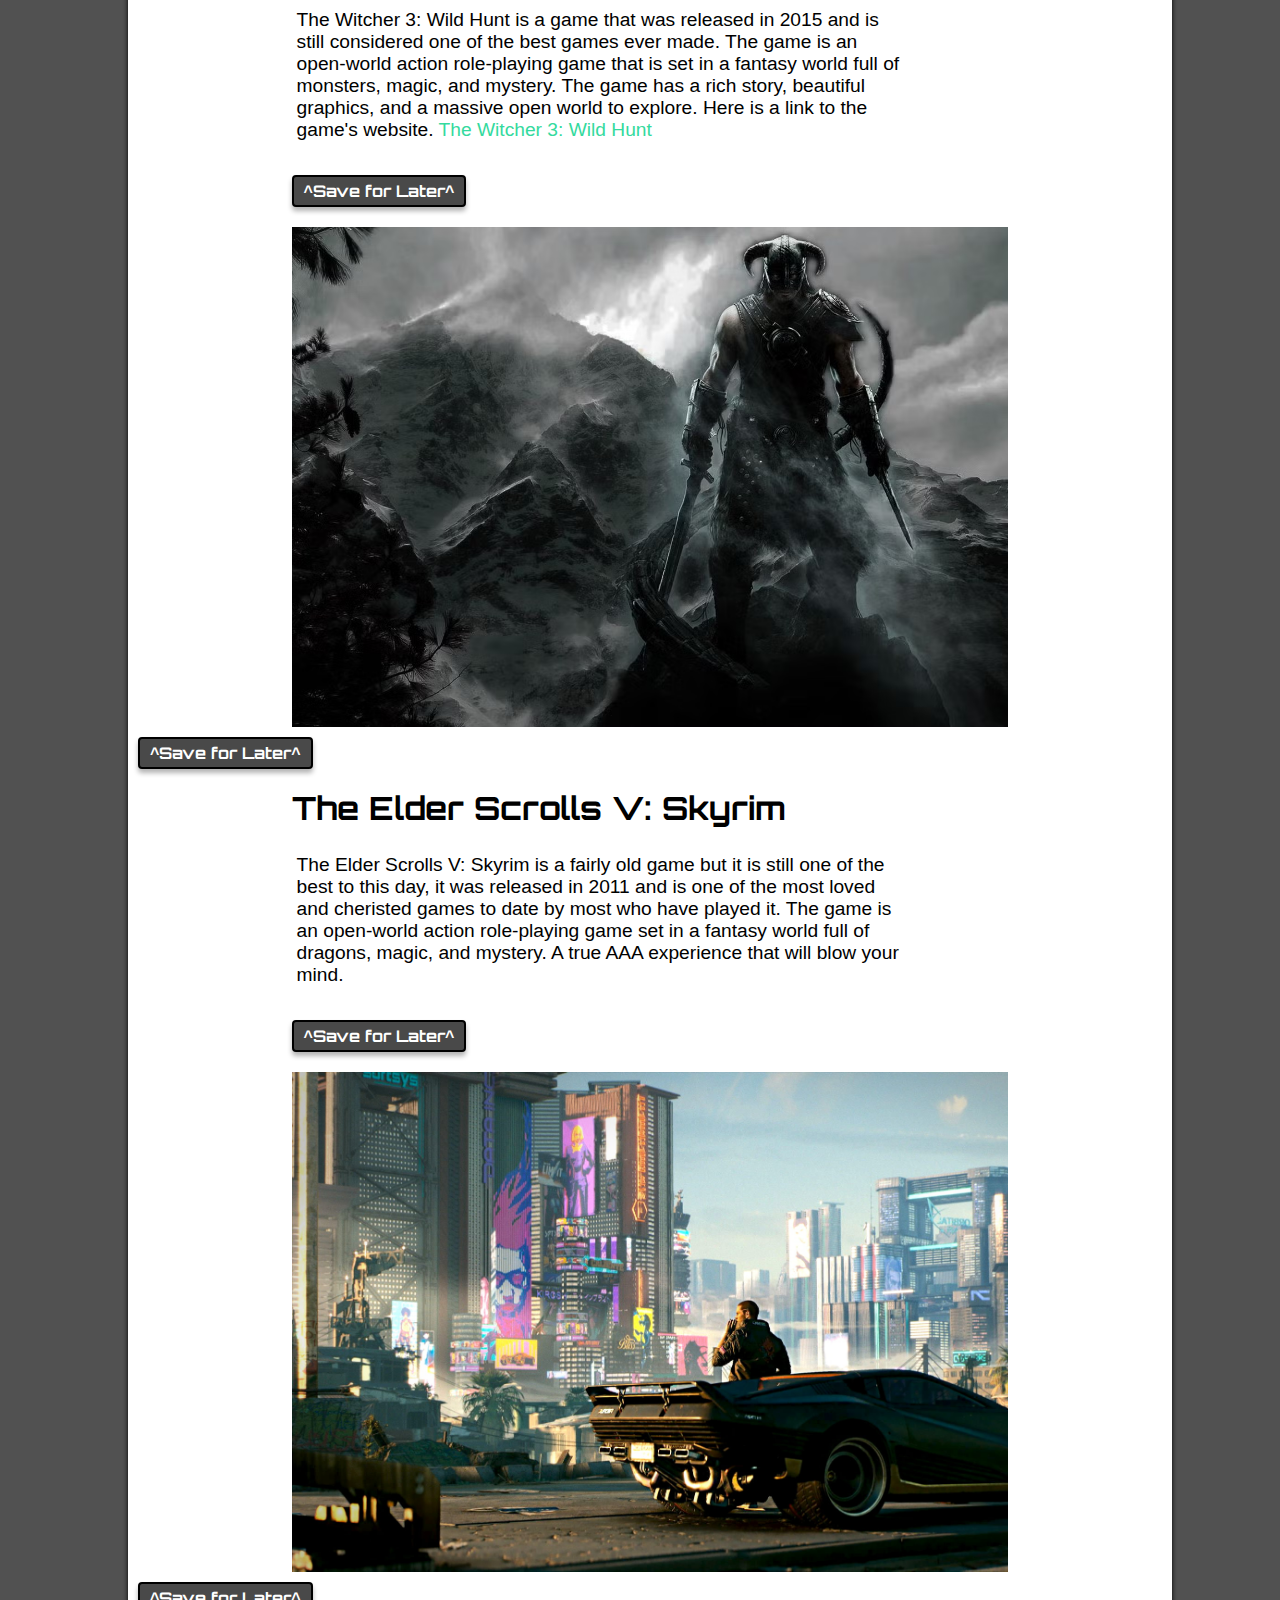
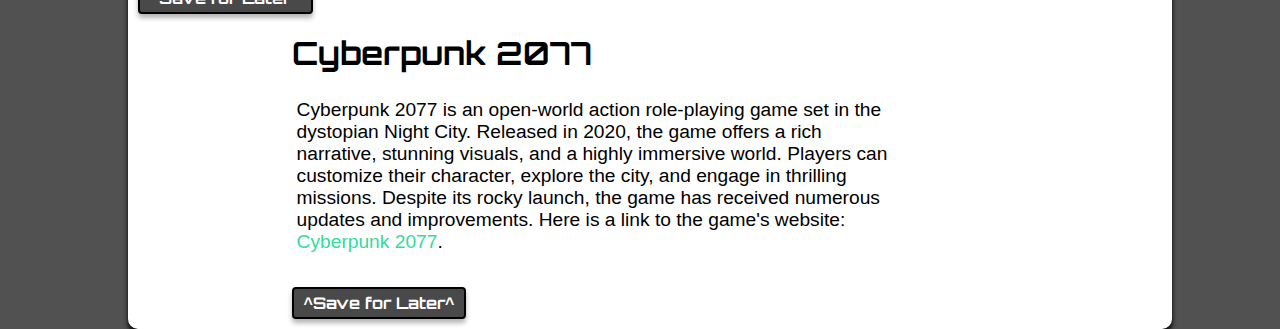
<file: html/games.html>
<!DOCTYPE html>
<html lang="en">
  <head>
    <title>Recommended Games</title>
    <link rel="stylesheet" href="../scss/main.css" />
    <script src="https://ajax.googleapis.com/ajax/libs/jquery/1.12.4/jquery.min.js"></script>
  </head>

  <body>
    <header>
      <nav>
        <table class="left-top-align-table">
          <tr>
            <td class="left-align-text"><a href="../index.html">Home</a></td>
            <td class="center-text"><a href="games.html">Games</a></td>
            <td class="center-text"><a href="sources.html">Sources</a></td>
            <td class="center-text"><a href="saves.html">Saves</a></td>
            <td class="center-text">
              <a href="playground.html">Playground</a>
            </td>
            <td class="right-align-text"><a href="contact.html">Contact</a></td>
          </tr>
        </table>
      </nav>
    </header>

    <section class="white-box-container">
      <div class="savable-item">
        <div class="image-box-container">
          <div class="games-image1"></div>
        </div>
      </div>

      <section class="games-text savable-item">
        <h1 class="main-heading">No Man's Sky</h1>
        <p>
          No Man's Sky is a game that was released in 2016 and is still
          receiving massive updates to this day. The game is a space exploration
          survival game with a procedurally generated open universe but it was
          done right. There are and infinite amount of planets and solar systems
          to explore and discover and it looks absolutely stunning. Here is a
          link to the game's website.
          <a href="https://www.nomanssky.com/" target="_blank">No Man's Sky</a>
        </p>
      </section>
      <br />

      <div class="savable-item">
        <div class="image-box-container">
          <div class="games-image2"></div>
        </div>
      </div>

      <section class="games-text savable-item">
        <h1 class="main-heading">The Witcher 3: Wild Hunt</h1>
        <p>
          The Witcher 3: Wild Hunt is a game that was released in 2015 and is
          still considered one of the best games ever made. The game is an
          open-world action role-playing game that is set in a fantasy world
          full of monsters, magic, and mystery. The game has a rich story,
          beautiful graphics, and a massive open world to explore. Here is a
          link to the game's website.
          <a href="https://thewitcher.com/en/witcher3" target="_blank"
            >The Witcher 3: Wild Hunt</a
          >
        </p>
      </section>
      <br />

      <div class="savable-item">
        <div class="image-box-container">
          <div class="games-image3"></div>
        </div>
      </div>

      <section class="games-text savable-item">
        <h1 class="main-heading">The Elder Scrolls V: Skyrim</h1>
        <p>
          The Elder Scrolls V: Skyrim is a fairly old game but it is still one
          of the best to this day, it was released in 2011 and is one of the
          most loved and cheristed games to date by most who have played it. The
          game is an open-world action role-playing game set in a fantasy world
          full of dragons, magic, and mystery. A true AAA experience that will
          blow your mind.
        </p>
      </section>
      <br />

      <div class="savable-item">
        <div class="image-box-container">
          <div class="games-image4"></div>
        </div>
      </div>

      <section class="games-text savable-item">
        <h1 class="main-heading">Cyberpunk 2077</h1>
        <p>
          Cyberpunk 2077 is an open-world action role-playing game set in the
          dystopian Night City. Released in 2020, the game offers a rich
          narrative, stunning visuals, and a highly immersive world. Players can
          customize their character, explore the city, and engage in thrilling
          missions. Despite its rocky launch, the game has received numerous
          updates and improvements. Here is a link to the game's website:
          <a href="https://www.cyberpunk.net/" target="_blank">Cyberpunk 2077</a
          >.
        </p>
      </section>
    </section>
    <script src="../js/main.js"></script>
  </body>
</html>
</file>
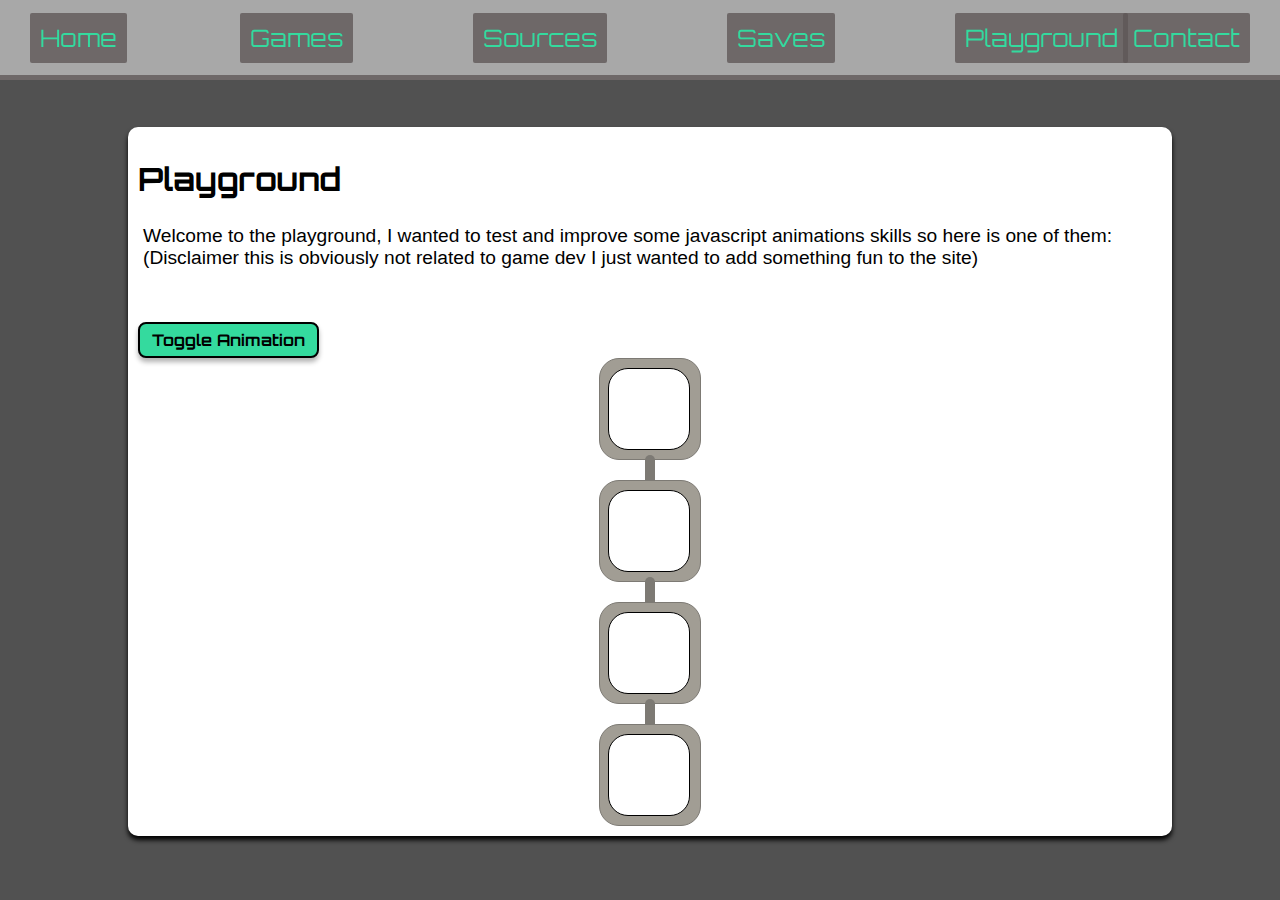
<file: html/playground.html>
<!DOCTYPE html>
<html lang="en">
  <head>
    <title>Playground</title>
    <link rel="stylesheet" href="../scss/main.css"/>
    <script src="https://ajax.googleapis.com/ajax/libs/jquery/1.12.4/jquery.min.js"></script>
  </head>

  <body>
    <header>
      <nav>
        <table class="left-top-align-table">
          <tr>
            <td class="left-align-text"><a href="../index.html">Home</a></td>
            <td class="center-text"><a href="games.html">Games</a></td>
            <td class="center-text"><a href="sources.html">Sources</a></td>
            <td class="center-text"><a href="saves.html">Saves</a></td>
            <td class="center-text"><a href="playground.html">Playground</a></td>
            <td class="right-align-text"><a href="contact.html">Contact</a></td>
          </tr>
        </table>
      </nav>
    </header>

    <section class="white-box-container">
    <h1>Playground</h1>
      <p>Welcome to the playground, I wanted to test and improve some javascript animations skills so here is one of them:
        (Disclaimer this is obviously not related to game dev I just wanted to add something fun to the site)</p>
      </p>

      <button class="button-styling" onclick="buttonPress()" style="margin-top: 0px;">Toggle Animation</button></div>
    <div class="container">
        <div class="cube chainLeft"><div class="cube2"></div></div>
        <div class="chain"></div>
        <div class="cube chainRight"><div class="cube2"></div></div>
        <div class="chain"></div>
        <div class="cube chainLeft"><div class="cube2"></div></div>
        <div class="chain"></div>
        <div class="cube chainRight"><div class="cube2"></div></div>
    </div>
    </section>
    <script src="../js/main.js"></script>
  </body>
</html>
</file>
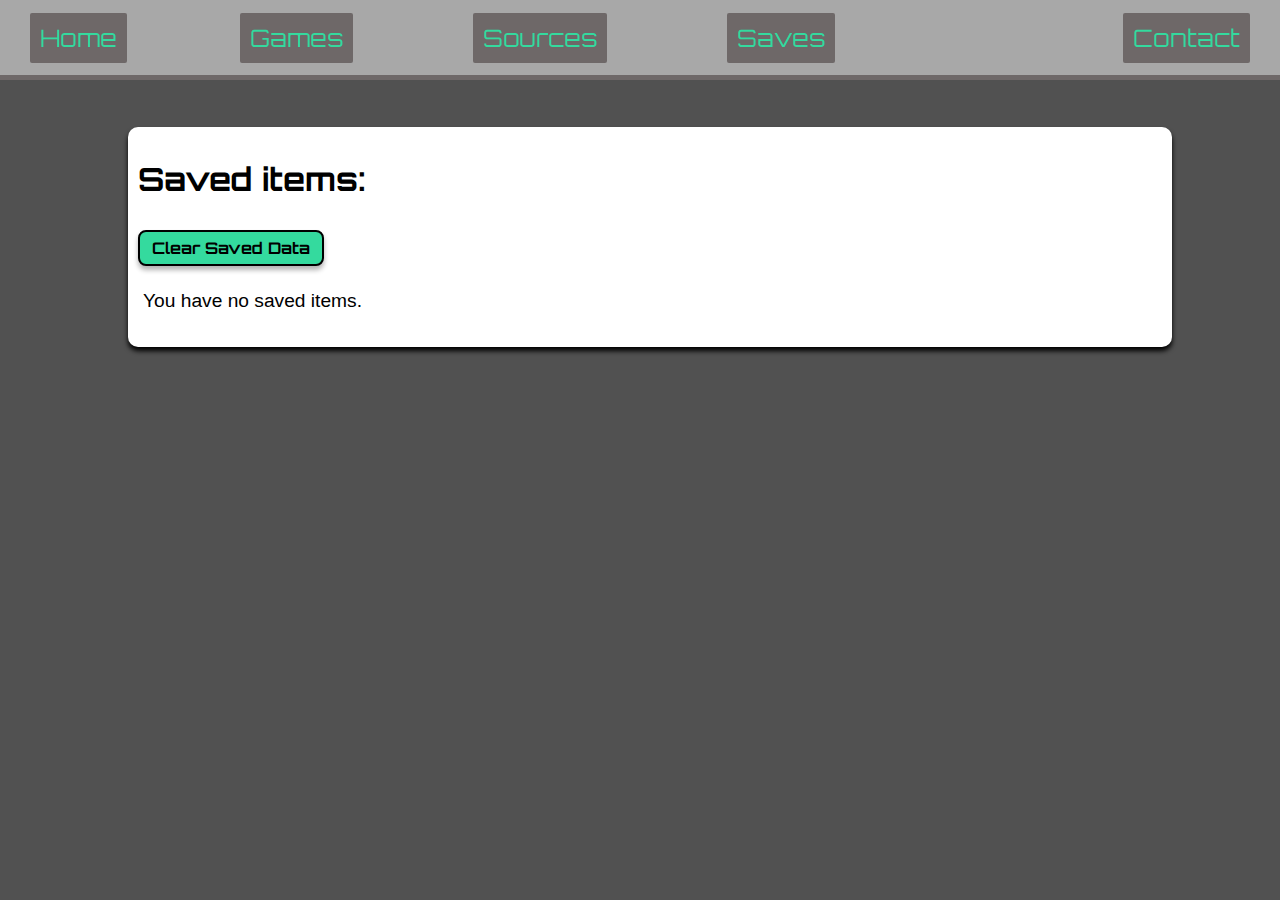
<file: html/saves.html>
<!DOCTYPE html>
<html lang="en">
  <head>
    <title>Saves</title>
    <link rel="stylesheet" href="../scss/main.css"/>
    <script src="https://ajax.googleapis.com/ajax/libs/jquery/1.12.4/jquery.min.js"></script>
  </head>

  <body>
    <header>
      <nav>
        <table class="left-top-align-table">
          <tr>
            <td class="left-align-text"><a href="../index.html">Home</a></td>
            <td class="center-text"><a href="games.html">Games</a></td>
            <td class="center-text"><a href="sources.html">Sources</a></td>
            <td class="center-text"><a href="saves.html">Saves</a></td>
            <td class="right-align-text"><a href="contact.html">Contact</a></td>
          </tr>
        </table>
      </nav>
    </header>

    <section class="white-box-container">
      <h1 id="saves-heading">Saved items:</h1>
      <button class="button-styling" onclick=clearSavedItems()>Clear Saved Data</button>
      <div id="saved-container-text"></div>
    </section>
    <script type="module" src="../js/main.js"></script>
  </body>
</html>
</file>
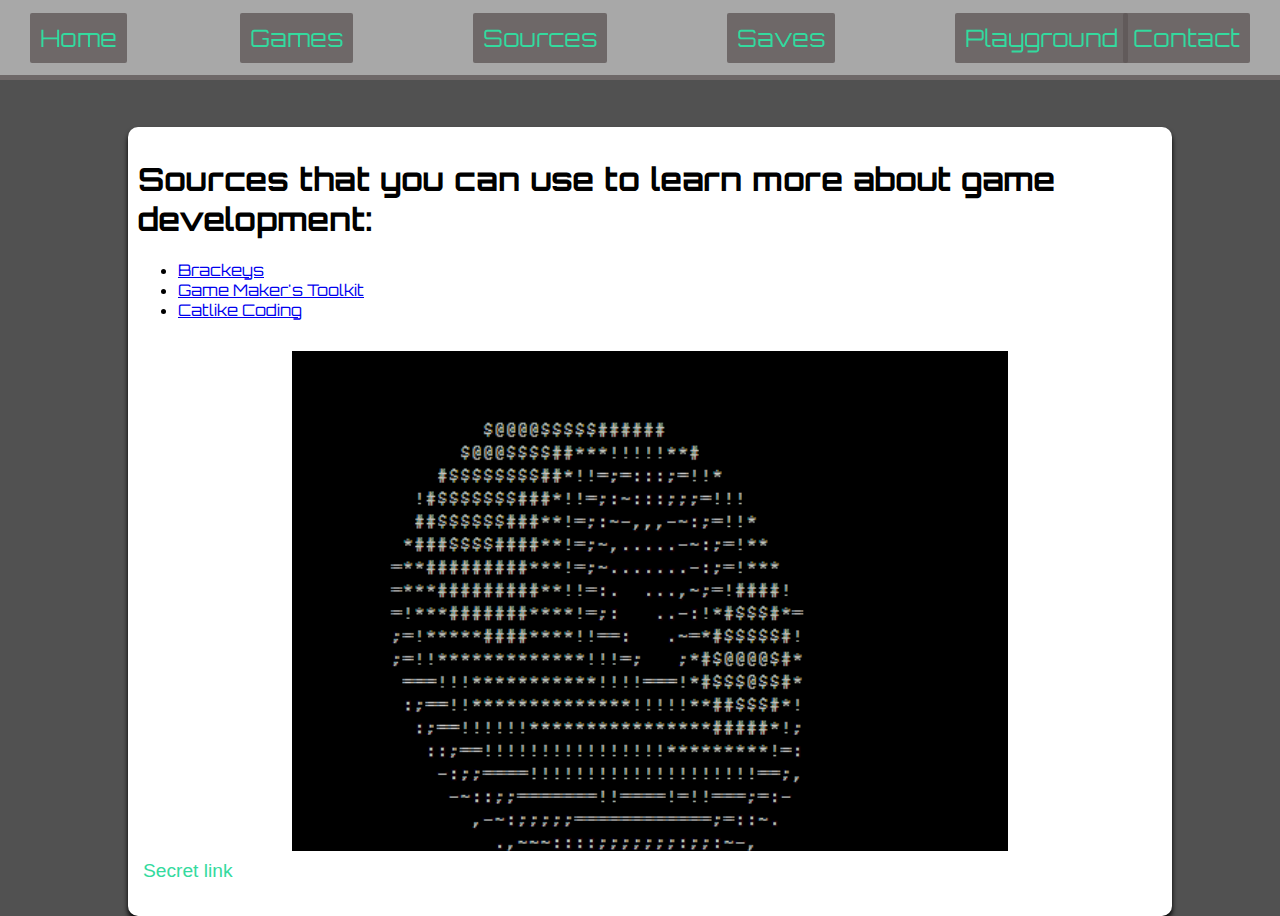
<file: html/sources.html>
<!DOCTYPE html>
<html lang="en">
  <head>
    <title>Sources</title>
    <link rel="stylesheet" href="../scss/main.css"/>
  </head>

  <body>
    <header>
      <nav>
        <table class="left-top-align-table">
          <tr>
            <td class="left-align-text"><a href="../index.html">Home</a></td>
            <td class="center-text"><a href="games.html">Games</a></td>
            <td class="center-text"><a href="sources.html">Sources</a></td>
            <td class="center-text"><a href="saves.html">Saves</a></td>
            <td class="center-text"><a href="playground.html">Playground</a></td>
            <td class="right-align-text"><a href="contact.html">Contact</a></td>
          </tr>
        </table>
      </nav>
    </header>

    <section class="white-box-container">
      <h1>Sources that you can use to learn more about game development:</h1>
      <ul>
        <li>
          <a
            target="_blank"
            href="https://www.youtube.com/channel/UCYbK_tjZ2OrIZFBvU6CCMiA"
            >Brackeys</a
          >
        </li>
        <li>
          <a
            target="_blank"
            href="https://www.youtube.com/channel/UCqJ-Xo29CKyLTjn6z2XwYAw"
            >Game Maker's Toolkit</a
          >
        </li>
        <li>
            <a target="_blank" href="https://catlikecoding.com/">Catlike Coding</a>
        </li>
    </ul>
      <div class="image-box-container">
        <div class="sources-image"></div>
      </div>
      <p><a href="https://kaiynest.itch.io/ventus">Secret link</a></p>
    </section>
  </body>
</html>
</file>
<file: scss/main.css>
@import url("https://fonts.googleapis.com/css2?family=Orbitron:wght@400;700&display=swap");
@import url("https://fonts.googleapis.com/css2?family=Orbitron:wght@400;700&display=swap");
header {
  margin-bottom: 5%;
}

body {
  font-family: "Orbitron", sans-serif;
  background-color: rgb(81, 81, 81);
}

.main-heading {
  font-family: "Orbitron", sans-serif;
  font-size: 2rem;
  color: rgb(0, 0, 0);
  text-align: left;
  margin-top: 3%;
}

.heading1 {
  margin-left: 10px;
  margin-top: 0;
  font-family: "Orbitron", sans-serif;
  font-size: 2rem;
  color: rgb(0, 0, 0);
  text-align: left;
}

.drop-down {
  font-weight: bold;
  font-size: 2rem;
  color: rgb(0, 0, 0);
  list-style: none;
}
.drop-down a:link, .drop-down a:visited {
  color: rgb(0, 0, 0);
  text-decoration: none;
}
.drop-down a:hover {
  color: #34da9e;
}

.drop {
  margin-top: 10px;
  font-size: 1.3rem;
  font-weight: normal;
}

h2 {
  font-family: "Orbitron", sans-serif;
  font-size: 1.6rem;
  color: rgb(81, 81, 81);
  text-align: left;
  margin-top: 3%;
}

.default-list li {
  margin-left: 0px;
  line-height: 2;
  list-style: none;
  font-size: 1rem;
}

.default-list li::before {
  content: "";
  padding: 0 13px;
  background-image: url("../Images/controllerIcon.png");
  background-size: contain;
  background-repeat: no-repeat;
}

p {
  font-family: "century gothic", sans-serif;
  font-size: 1.2rem;
  color: rgb(0, 0, 0);
  padding: 5px;
  text-align: left;
  max-width: 100%;
}

.games-text {
  max-width: 60%;
}

.large-text {
  font-family: sans-serif;
  font-size: 1.5rem;
  color: rgb(0, 0, 0);
  padding: 0px;
  text-align: left;
}

.turquoiseLink a:hover, .center-text a:hover, .left-align-text a:hover, .right-align-text a:hover, .center-align a:hover, .games-text a:hover, .default-list li a:hover, p a:hover, .large-text a:hover,
.turquoiseLink a:link,
.center-text a:link,
.left-align-text a:link,
.right-align-text a:link,
.center-align a:link,
.games-text a:link,
.default-list li a:link,
p a:link,
.large-text a:link,
.turquoiseLink a:visited,
.center-text a:visited,
.left-align-text a:visited,
.right-align-text a:visited,
.center-align a:visited,
.games-text a:visited,
.default-list li a:visited,
p a:visited,
.large-text a:visited {
  color: #34da9e;
  text-decoration: none;
}

.center-align, .games-text {
  margin-left: 15%;
  text-align: left;
}

.slide-show-text {
  font-size: 1.2rem;
  color: rgb(0, 0, 0);
  padding: 5px;
  text-align: left;
  max-width: 100%;
}

.left-top-align-table {
  border-bottom: 5px solid rgba(95, 88, 88, 0.8);
  border-spacing: 120px;
  width: 100%;
  height: 80px;
  display: flex;
  align-items: center;
  justify-content: left;
  position: fixed;
  top: 0;
  left: 0;
  background: rgba(255, 255, 255, 0.5);
  -webkit-backdrop-filter: blur(2px);
          backdrop-filter: blur(2px);
  z-index: 5;
}

.center-text, .left-align-text, .right-align-text {
  border-radius: 2px;
  background-color: rgba(95, 88, 88, 0.8);
  text-align: center;
  padding: 10px;
  font-size: 1.5em;
  font-family: "Orbitron", sans-serif;
}

.right-align-text {
  position: absolute;
  right: 30px;
}

.left-align-text {
  position: absolute;
  left: 30px;
}

.cube {
  width: 100px;
  height: 100px;
  background-color: #a19d94; /* Iron color */
  border: 1px solid #7d7a74;
  border-radius: 20px;
  position: center;
  margin: 0 auto;
}

.cube2 {
  width: 80px;
  height: 80px;
  background-color: rgb(255, 255, 255);
  border: 1px solid #000000;
  transform: translateX(8px) translateY(9px);
  border-radius: 20px;
}

.chain {
  width: 10px;
  height: 30px;
  background-color: #7d7a74; /* Chain color */
  margin: -5px auto;
  border-radius: 5px;
}

.image-box-container {
  position: relative;
  width: 100%;
  height: 500px;
}

.button-styling, .save-btn {
  background-color: #34da9e;
  color: #000;
  font-family: "Orbitron", sans-serif;
  font-size: 1rem;
  font-weight: bold;
  border: 2px solid #000;
  border-radius: 8px;
  padding: 6px 12px;
  margin-top: 10px;
  cursor: pointer;
  box-shadow: 0 4px 5px rgba(0, 0, 0, 0.3);
}
.button-styling:hover, .save-btn:hover {
  background-color: #22b982;
  transform: translateY(-3px);
  box-shadow: 0 0 8px rgba(52, 218, 158, 0.8), 0 6px 10px rgba(0, 0, 0, 0.6);
}
.button-styling:disabled, .save-btn:disabled {
  background-color: grey;
  color: white;
  cursor: not-allowed;
  opacity: 0.7;
}
.button-styling:active, .save-btn:active {
  transform: translateY(1px);
  box-shadow: 0 2px 3px rgba(0, 0, 0, 0.6);
}

.white-box-container, .table-of-contents-box, .white-box-container-home {
  background-color: rgb(255, 255, 255);
  box-shadow: 0cm 4px 5px black;
  position: absolute;
  left: 10%;
  margin-top: 5%;
  padding: 10px;
  border-radius: 10px;
  width: 200px;
  height: 200px;
  min-height: -moz-fit-content;
  min-height: fit-content;
  min-width: 80%;
}

.white-box-container-home {
  margin-top: 300px;
}

.table-of-contents-box {
  margin-top: 30px;
  width: 81%;
  height: 250px;
  text-align: left;
  padding: 0px;
}

.image-box-blurred-background-home {
  background-image: url("../Images/gameDesignImage.jpg");
  width: 100%;
  height: 80%;
  background-size: cover;
  filter: blur(3px);
  position: absolute;
  top: 0;
  left: 0;
  z-index: -1;
}

.image-box-blurred-background-contact, .games-image1, .sources-image, .games-image4, .games-image3, .games-image2 {
  background-image: url("../Images/contactImage.png");
  width: 100%;
  height: 100%;
  background-size: cover;
  filter: blur(6px);
  position: absolute;
  top: 0;
  left: 0;
  z-index: -1;
}

.games-image1, .sources-image, .games-image4, .games-image3, .games-image2 {
  width: 70%;
  left: 15%;
  right: 15%;
  filter: blur(0px);
  background-image: url("../Images/NoMansSkyImage2.jpg");
  z-index: 0;
}

.games-image2 {
  background-image: url("../Images/witcher3Image.jpeg");
}

.games-image3 {
  background-image: url("../Images/skyrim_dragonborn.png");
}

.games-image4 {
  background-image: url("../Images/cyberpunkImage.jpg");
}

.sources-image {
  top: 3%;
  height: 100%;
  background-image: url("../Images/SpinningDonut.gif");
}

.save-btn {
  background-color: rgb(73, 73, 73);
  color: #ffffff;
  padding: 4px 10px;
  box-shadow: 0 4px 5px rgba(0, 0, 0, 0.3);
  border-radius: 4px;
}

.text-container, .text-container-black {
  font-size: 4em;
  position: relative;
  color: white;
  font-weight: bold;
  text-align: center;
  z-index: 1;
  padding: 20px;
}

.text-container-black {
  color: #000000;
}

.slide-show-container {
  box-shadow: 0cm 8px 10px rgb(81, 81, 81);
  width: 60%;
  height: auto;
  display: block;
  left: 0px;
}

.image-styling {
  max-width: 50%;
  width: auto;
  height: auto;
}/*# sourceMappingURL=main.css.map */
</file>
